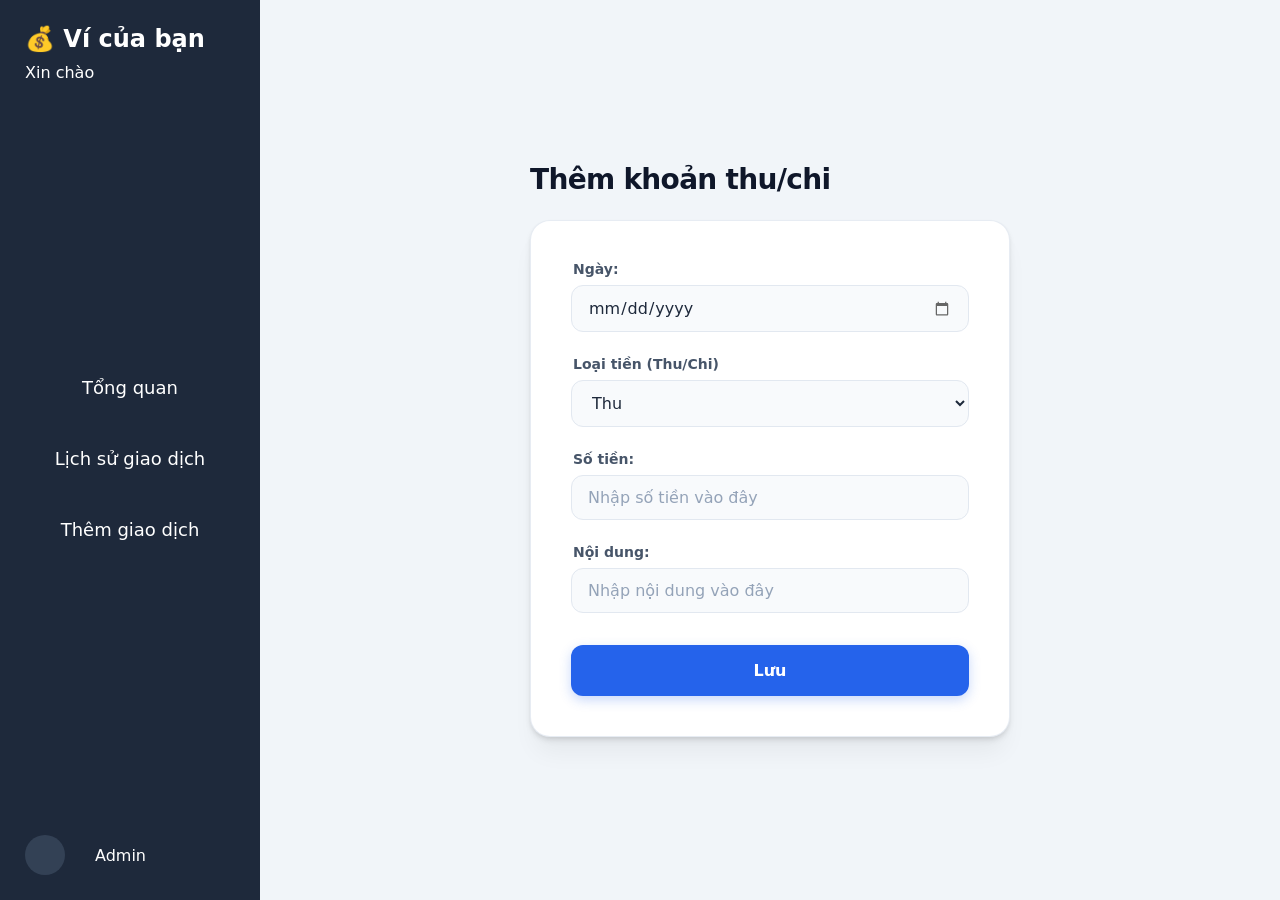
<file: add.html>
<!DOCTYPE html>
<html lang="en">

<head>
    <meta charset="UTF-8">
    <meta name="viewport" content="width=device-width, initial-scale=1.0">
    <title>Thêm giao dịch</title>
    <link rel="stylesheet" href="./assets/css/add.css">
    <link rel="stylesheet" href="./assets/css/nav.css">
    <script src="./assets/js/add.js" defer></script>
</head>

<body>
    <div class="container">
        <nav>
            <div class="title">
                <h2>💰 Ví của bạn</h2>
                <p>Xin chào</p>
            </div>

            <menu>
                <a href="./main.html">Tổng quan</a>
                <a href="./history.html">Lịch sử giao dịch</a>
                <a href="./add.html">Thêm giao dịch</a>
            </menu>

            <div id="account">
                <div id="avatar"></div>
                <p>Admin</p>
            </div>
        </nav>

        <section>
            <div class="modal-header">
                <h1>Thêm khoản thu/chi</h1>
            </div>

            <form id="transaction-form">
                <div class="information-form">

                    <div class="input-field">
                        <label>Ngày:</label>
                        <input id="date" type="date">
                    </div>
                    <div class="input-field">
                        <label>Loại tiền (Thu/Chi)</label>
                        <select id="selection">
                            <option value="Thu">Thu</option>
                            <option value="Chi">Chi</option>
                        </select>
                    </div>
                    <div class="input-field">
                        <label>Số tiền:</label>
                        <input id="amount" type="number" placeholder="Nhập số tiền vào đây">
                    </div>
                    <div class="input-field">
                        <label>Nội dung:</label>
                        <input id="note" type="text" placeholder="Nhập nội dung vào đây">
                    </div>

                </div>

                <p id="notification">Vui lòng điền đầy đủ thông tin!</p>
                <button type="button" id="btn-save">Lưu</button>

            </form>
        </section>

    </div>
</body>

</html>
</file>
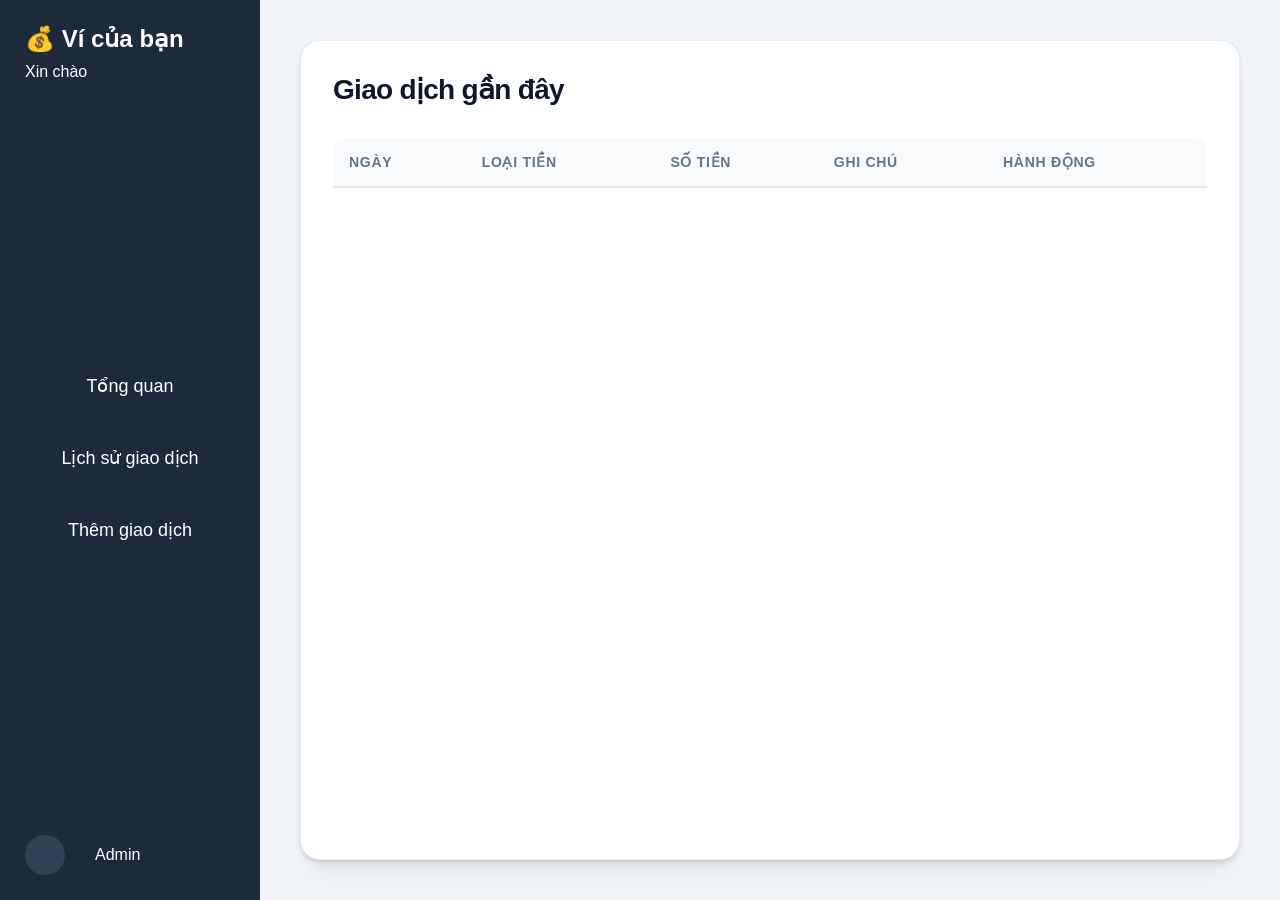
<file: history.html>
<!DOCTYPE html>
<html lang="en">

<head>
    <meta charset="UTF-8">
    <meta name="viewport" content="width=device-width, initial-scale=1.0">
    <title>Lịch sử giao dịch</title>
    <link rel="stylesheet" href="./assets/css/nav.css">
    <link rel="stylesheet" href="./assets/css/history.css">
    <script src="./assets/js/history.js" defer></script>
</head>

<body>
    <div class="container">
        <nav>
            <div class="title">
                <h2>💰 Ví của bạn</h2>
                <p>Xin chào</p>
            </div>

            <menu>
                <a href="./main.html">Tổng quan</a>
                <a href="./history.html">Lịch sử giao dịch</a>
                <a href="./add.html">Thêm giao dịch</a>
            </menu>

            <div id="account">
                <div id="avatar"></div>
                <p>Admin</p>
            </div>
        </nav>

        <section>
            <div id="table">
                <h1 id="table-header">Giao dịch gần đây</h1>
                <table>
                    <thead>
                        <tr>
                            <th>Ngày</th>
                            <th>Loại tiền</th>
                            <th>Số tiền</th>
                            <th>Ghi chú</th>
                            <th>Hành động</th>
                        </tr>
                    </thead>
                    <tbody id="transactionList">
                        <tr>
                            <td data-label="Ngày">26/02/2026</td>
                            <td data-label="Loại tiền"><span class="status-badge status-chi">Chi</span></td>
                            <td data-label="Số tiền">50.000 VNĐ</td>
                            <td data-label="Ghi chú">Ăn sáng sáng nay</td>
                            <td data-label="Hành động">
                                <div class="btn-action-group">
                                    <button class="btn-edit">Sửa</button>
                                    <button class="btn-delete">Xóa</button>
                                </div>
                            </td>
                        </tr>

                        <tr>
                            <td data-label="Ngày">25/02/2026</td>
                            <td data-label="Loại tiền"><span class="status-badge status-thu">Thu</span></td>
                            <td data-label="Số tiền">100.000 VNĐ</td>
                            <td data-label="Ghi chú">Lương tháng 2</td>
                            <td data-label="Hành động">
                                <div class="btn-action-group">
                                    <button class="btn-edit">Sửa</button>
                                    <button class="btn-delete">Xóa</button>
                                </div>
                            </td>
                        </tr>
                    </tbody>
                </table>
            </div>
        </section>
    </div>
</body>

</html>
</file>
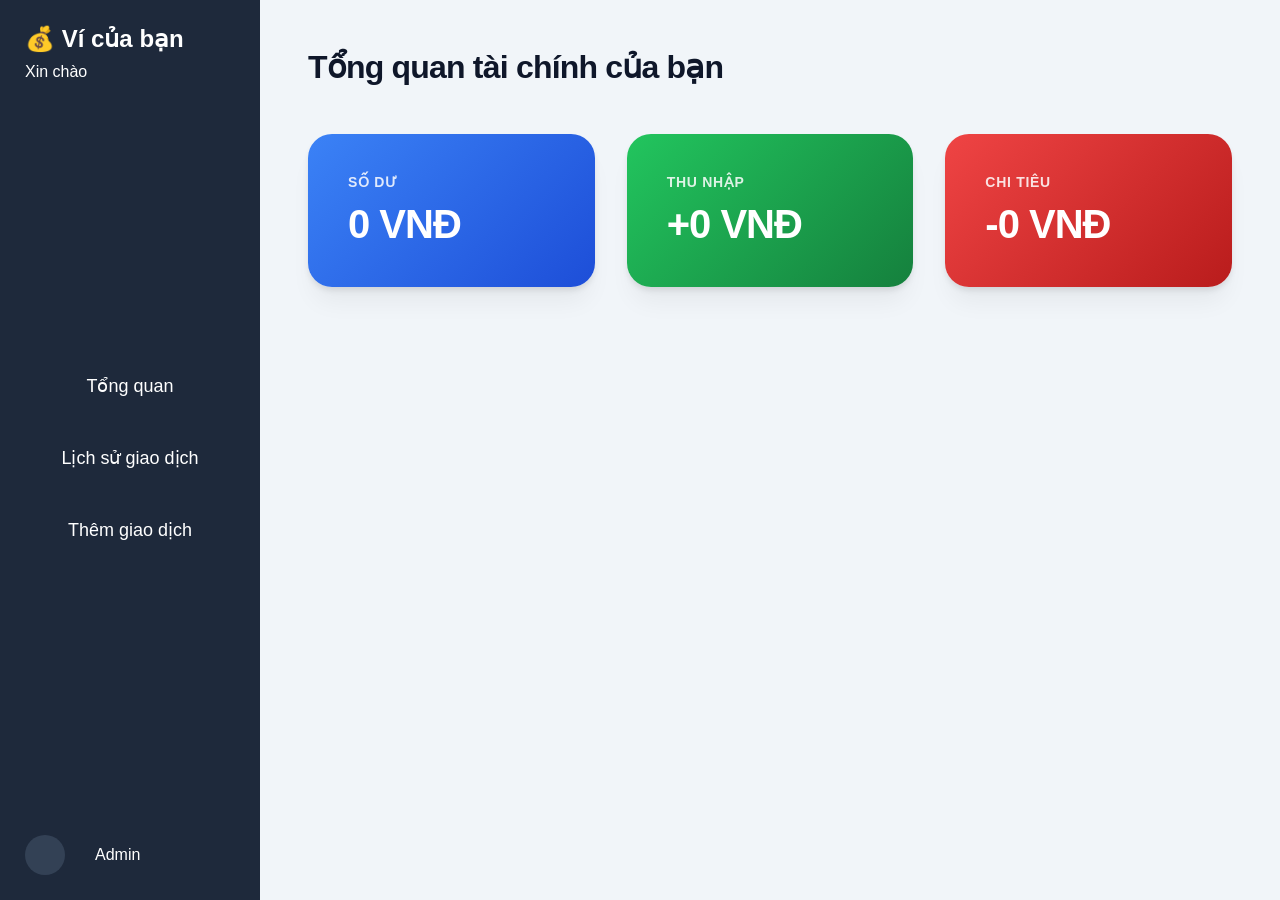
<file: main.html>
<!DOCTYPE html>
<html lang="vi">

<head>
    <meta charset="UTF-8">
    <title>Tổng quan chi tiêu</title>
    <meta name="viewport" content="width=device-width, initial-scale=1.0">
    <link rel="stylesheet" href="./assets/css/nav.css">
    <link rel="stylesheet" href="./assets/css/main.css">
    <script src="./assets/js/main.js" defer></script>
</head>

<body>
    <div class="container">
        <nav>
            <div class="title">
                <h2>💰 Ví của bạn</h2>
                <p>Xin chào</p>
            </div>

            <menu>
                <a href="./main.html">Tổng quan</a>
                <a href="./history.html">Lịch sử giao dịch</a>
                <a href="./add.html">Thêm giao dịch</a>
            </menu>

            <div id="account">
                <div id="avatar"></div>
                <p>Admin</p>
            </div>
        </nav>

        <main class="main">
            <div class="top-bar">
                <h1>Tổng quan tài chính của bạn</h1>
            </div>

            <section class="stats">
                <div id="stat-blue">
                    <p>Số dư</p>
                    <h2 id="balance"><span>0 VNĐ</span></h2>
                </div>
                <div id="stat-green">
                    <p>Thu nhập</p>
                    <h2 id="income"><span>+</span>0 VNĐ</h2>
                </div>
                <div id="stat-red">
                    <p>Chi tiêu</p>
                    <h2 id="expense"><span>-</span>0 VNĐ</h2>
                </div>
            </section>
        </main>
    </div>

</body>

</html>
</file>
<file: assets/css/add.css>
.container {
    display: flex;
    background: #f1f5f9;
    min-height: 100vh;
}


section {
    flex: 1;
    display: flex;
    flex-direction: column;
    align-items: center;
    justify-content: center;
    padding: 2rem;
}


.modal-header {
    width: 100%;
    max-width: 480px;
    margin-bottom: 1.5rem;
    text-align: left;
}

.modal-header h1 {
    font-size: 1.75rem;
    font-weight: 800;
    color: #0f172a;
    letter-spacing: -0.025em;
}

#transaction-form {
    background: #ffffff;
    width: 100%;
    max-width: 480px;
    padding: 2.5rem;
    border-radius: 20px;
    box-shadow:
        0 4px 6px -1px rgba(0, 0, 0, 0.1),
        0 2px 4px -1px rgba(0, 0, 0, 0.06),
        0 20px 25px -5px rgba(0, 0, 0, 0.05);
    border: 1px solid rgba(226, 232, 240, 0.8);
    transition: transform 0.3s ease;
}

.information-form {
    display: flex;
    flex-direction: column;
    gap: 1.5rem;
}

.input-field {
    display: flex;
    flex-direction: column;
    gap: 0.5rem;
}

.input-field label {
    font-size: 0.875rem;
    font-weight: 600;
    color: #475569;
    margin-left: 2px;
}

.input-field input,
.input-field select {
    width: 100%;
    padding: 0.75rem 1rem;
    border: 1.5px solid #e2e8f0;
    border-radius: 12px;
    font-size: 1rem;
    color: #1e293b;
    background: #f8fafc;
    transition: all 0.25s cubic-bezier(0.4, 0, 0.2, 1);
    outline: none;
}

.input-field input::placeholder {
    color: #94a3b8;
}

.input-field input:focus,
.input-field select:focus {
    border-color: #2563eb;
    background: #ffffff;
    box-shadow: 0 0 0 4px rgba(37, 99, 235, 0.1);
    transform: translateY(-1px);
}

#notification {
    display: none;
    margin-top: 1rem;
    padding: 0.75rem;
    background: #fef2f2;
    border-radius: 8px;
    color: #dc2626;
    font-size: 0.875rem;
    font-weight: 500;
    text-align: center;
    border: 1px solid #fee2e2;
}

#btn-save {
    margin-top: 2rem;
    width: 100%;
    padding: 1rem;
    background: #2563eb;
    color: #ffffff;
    border: none;
    border-radius: 12px;
    font-size: 1rem;
    font-weight: 700;
    cursor: pointer;
    transition: all 0.3s cubic-bezier(0.4, 0, 0.2, 1);
    box-shadow: 0 4px 12px rgba(37, 99, 235, 0.25);
    position: relative;
    overflow: hidden;
}

#btn-save:hover {
    background: #1d4ed8;
    box-shadow: 0 8px 16px rgba(37, 99, 235, 0.4);
    transform: translateY(-2px);
}

#btn-save:active {
    transform: translateY(0);
    box-shadow: 0 2px 4px rgba(37, 99, 235, 0.2);
}

/* tùy chỉnh kiểu dáng cho màu biểu tượng chọn nếu được hỗ trợ */
input[type="date"]::-webkit-calendar-picker-indicator {
    cursor: pointer;
    filter: invert(0.4);
}

/* điều chỉnh đáp ứng */
@media (max-width: 768px) {
    .container {
        flex-direction: column;
    }

    section {
        padding: 1.5rem;
        justify-content: flex-start;
        margin-top: 1rem;
    }

    #transaction-form {
        padding: 1.5rem;
    }
}
</file>
<file: assets/css/nav.css>
* {
    margin: 0;
    padding: 0;
    box-sizing: border-box;
    font-family: "Segoe UI", system-ui, sans-serif;
}

nav {
    display: flex;
    flex-direction: column;
    justify-content: space-between;
    gap: 50px;

    background: #1e293b;
    color: white;
    padding: 25px;
    width: 260px;
    /* chiều rộng cố định để đảm bảo tính nhất thống */
    flex-shrink: 0;
    /* ngăn chặn bị đè */
    height: 100vh;
    position: sticky;
    top: 0;
}

.title {
    display: flex;
    flex-direction: column;
    gap: 10px;
}

menu {
    display: flex;
    flex-direction: column;
    gap: 30px;
    text-align: center;

    & a {
        text-decoration: none;
        color: white;
        font-size: 18px;
        font-weight: 500;
        padding: 10px;
        border-radius: 5px;

        &:hover {
            background: #334155;
        }
    }
}

#account {
    display: flex;
    flex-direction: row;
    gap: 30px;
    align-items: center;
}

#avatar {
    width: 40px;
    height: 40px;
    background: #334155;
    border-radius: 50%;
}

@media (max-width: 768px) {
    .container {
        flex-direction: column;
    }

    nav {
        width: 100%;
        height: auto;
        flex-direction: row;
        align-items: center;
        padding: 1rem;
        gap: 1rem;
        z-index: 50;
    }

    .title p {
        display: none;
    }

    .title h2 {
        font-size: 1.25rem;
    }

    menu {
        flex-direction: row;
        gap: 0.5rem;
        flex: 1;
        justify-content: center;
    }

    menu a {
        font-size: 0.9rem;
        padding: 0.5rem 0.75rem;
    }

    #account {
        gap: 0;
    }

    #account p {
        display: none;
    }

    #avatar {
        width: 32px;
        height: 32px;
    }
}
</file>
<file: assets/css/history.css>
/* thiết kế chũ và thiết lập */
* {
    margin: 0;
    padding: 0;
    box-sizing: border-box;
    font-family: 'Inter', -apple-system, BlinkMacSystemFont, "Segoe UI", Roboto, sans-serif;
}

.container {
    display: flex;
    background: #f1f5f9;
    min-height: 100vh;
}

section {
    flex: 1;
    padding: 2.5rem;
    display: flex;
    justify-content: center;
    background: transparent;
}


#table {
    width: 100%;
    max-width: 1000px;
    background: #ffffff;
    padding: 2rem;
    border-radius: 20px;
    box-shadow:
        0 4px 6px -1px rgba(0, 0, 0, 0.1),
        0 2px 4px -1px rgba(0, 0, 0, 0.06),
        0 20px 25px -5px rgba(0, 0, 0, 0.05);
    border: 1px solid rgba(226, 232, 240, 0.8);
}

#table-header {
    font-size: 1.75rem;
    font-weight: 800;
    color: #0f172a;
    margin-bottom: 2rem;
    letter-spacing: -0.025em;
}

table {
    width: 100%;
    border-collapse: separate;
    border-spacing: 0;
}

thead th {
    background: #f8fafc;
    padding: 1rem;
    text-align: left;
    font-size: 0.875rem;
    font-weight: 700;
    color: #64748b;
    text-transform: uppercase;
    letter-spacing: 0.05em;
    border-bottom: 2px solid #e2e8f0;
}

thead th:first-child {
    border-top-left-radius: 12px;
}

thead th:last-child {
    border-top-right-radius: 12px;
}

tbody td {
    padding: 1.25rem 1rem;
    font-size: 0.95rem;
    color: #334155;
    border-bottom: 1px solid #f1f5f9;
    vertical-align: middle;
}

tbody tr {
    transition: background 0.2s ease;
}

tbody tr:hover {
    background: #f8fafc;
}

tbody tr:last-child td {
    border-bottom: none;
}

.status-badge {
    padding: 0.5rem 1rem;
    border-radius: 10px;
    font-size: 0.875rem;
    font-weight: 600;
    border: none;
    text-align: center;
}

.status-thu {
    background: #dcfce7;
    color: #166534;
}

.status-chi {
    background: #fee2e2;
    color: #991b1b;
}

/* nút hàng động */
.btn-action-group {
    display: flex;
    gap: 0.75rem;
}

.btn-edit,
.btn-delete {
    padding: 0.5rem 1rem;
    border-radius: 10px;
    font-size: 0.875rem;
    font-weight: 600;
    cursor: pointer;
    transition: all 0.2s cubic-bezier(0.4, 0, 0.2, 1);
    border: none;
}

.btn-edit {
    background: #eff6ff;
    color: #2563eb;
}

.btn-edit:hover {
    background: #2563eb;
    color: #ffffff;
    box-shadow: 0 4px 12px rgba(37, 99, 235, 0.25);
    transform: translateY(-1px);
}

.btn-delete {
    background: #fff1f2;
    color: #e11d48;
}

.btn-delete:hover {
    background: #e11d48;
    color: #ffffff;
    box-shadow: 0 4px 12px rgba(225, 29, 72, 0.25);
    transform: translateY(-1px);
}

/* responsive table */
@media (max-width: 768px) {
    section {
        padding: 1rem;
    }

    #table {
        padding: 1.5rem 1rem;
    }

    #table-header {
        font-size: 1.5rem;
        margin-bottom: 1.5rem;
    }

    table,
    thead,
    tbody,
    th,
    td,
    tr {
        display: block;
    }

    thead tr {
        display: none;
    }

    tbody tr {
        margin-bottom: 1rem;
        border: 1px solid #e2e8f0;
        border-radius: 12px;
        box-shadow: 0 2px 4px rgba(0, 0, 0, 0.05);
        background: #ffffff;
    }

    tbody td {
        display: flex;
        justify-content: space-between;
        align-items: center;
        padding: 0.75rem 1rem;
        border-bottom: 1px solid #f1f5f9;
        text-align: right;
    }

    tbody td::before {
        content: attr(data-label);
        font-weight: 600;
        color: #64748b;
        text-transform: uppercase;
        font-size: 0.8rem;
        text-align: left;
        margin-right: 1rem;
    }

    tbody td:last-child {
        border-bottom: none;
        padding-bottom: 1rem;
    }

    .btn-action-group {
        justify-content: flex-end;
        width: 100%;
    }
}
</file>
<file: assets/css/main.css>
/* thiết lập lại toàn cầu kiểu chữ */
* {
    margin: 0;
    padding: 0;
    box-sizing: border-box;
    font-family: 'Inter', -apple-system, BlinkMacSystemFont, "Segoe UI", Roboto, sans-serif;
}

.container {
    display: flex;
    background: #f1f5f9;
    min-height: 100vh;
}

.main {
    flex: 1;
    display: flex;
    flex-direction: column;
    gap: 2.5rem;
    padding: 3rem;
}

.top-bar h1 {
    font-size: 2rem;
    font-weight: 800;
    color: #0f172a;
    letter-spacing: -0.025em;
    margin-bottom: 0.5rem;
}

.stats {
    display: flex;
    flex-direction: row;
    gap: 2rem;
    flex-wrap: wrap;
}

/* kiểu dáng cơ bản của thẻ */
.stats div {
    flex: 1;
    min-width: 280px;
    padding: 2.5rem;
    border-radius: 24px;
    display: flex;
    flex-direction: column;
    gap: 0.75rem;
    box-shadow:
        0 4px 6px -1px rgba(0, 0, 0, 0.1),
        0 20px 25px -5px rgba(0, 0, 0, 0.05);
    position: relative;
}

.stats p {
    font-size: 0.875rem;
    font-weight: 700;
    opacity: 0.85;
    text-transform: uppercase;
    letter-spacing: 0.05em;
}

.stats h2 {
    font-size: 2.5rem;
    font-weight: 800;
    letter-spacing: -0.025em;
}

#stat-blue {
    background: linear-gradient(135deg, #3b82f6 0%, #1d4ed8 100%);
    color: white;
}

#stat-green {
    background: linear-gradient(135deg, #22c55e 0%, #15803d 100%);
    color: white;
}

#stat-red {
    background: linear-gradient(135deg, #ef4444 0%, #b91c1c 100%);
    color: white;
}


@media (max-width: 1024px) {
    .stats {
        flex-direction: column;
    }
<<<<<<< HEAD

    .stats>div {
        min-width: 100%;
    }
}

@media (max-width: 768px) {
    .main {
        padding: 1.5rem;
        gap: 1.5rem;
    }

    .top-bar h1 {
        font-size: 1.5rem;
    }

    .stats>div {
        padding: 1.5rem;
    }

    .stats h2 {
        font-size: 2rem;
    }
=======
>>>>>>> 7b51e4ba0971927d2b65443bc5aed1187acf3b6d
}
</file>
